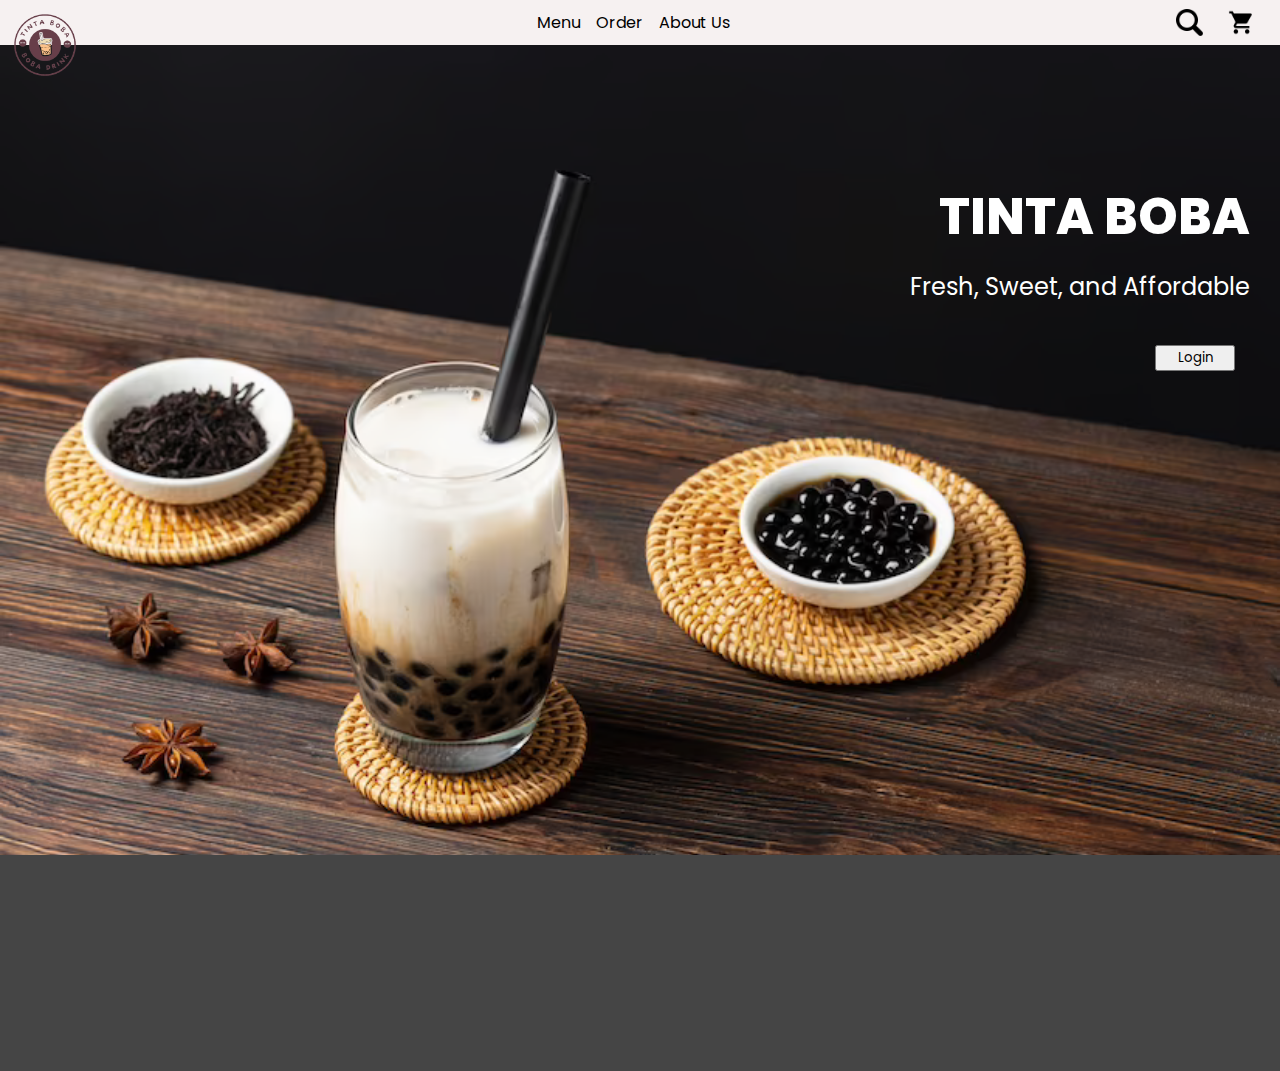
<file: index.html>
<!DOCTYPE html>
<html lang="en">
  <head>
    <meta charset="UTF-8" />
    <meta http-equiv="X-UA-Compatible" content="IE=edge" />
    <meta name="viewport" content="width=device-width, initial-scale=1.0" />
    <link rel="icon" href="img/LogoBoba.png" />
    <title>TintaBoba</title>
    <link rel="stylesheet" href="style.css" />
    <link rel="stylesheet" href="nav.css" />

    <link rel="stylesheet" href="content.css" />
    <link rel="preconnect" href="https://fonts.googleapis.com" />
    <link rel="preconnect" href="https://fonts.gstatic.com" crossorigin />
    <link href="https://fonts.googleapis.com/css2?family=Poppins:wght@400;800&display=swap" rel="stylesheet" />
    <link href="https://cdn.jsdelivr.net/npm/bootstrap@5.3.0-alpha3/dist/css/bootstrap.min.css" rel="stylesheet" integrity="sha384-KK94CHFLLe+nY2dmCWGMq91rCGa5gtU4mk92HdvYe+M/SXH301p5ILy+dN9+nJOZ" crossorigin="anonymous" />
  </head>
  <body>
    <nav>
      <div class="menu-trigger">
        <button><img src="img/menu.png" alt="" /></button>
      </div>

      <img src="img/LogoBoba.png" alt="" />
      <div class="menu">
        <a href="#">Menu</a>
        <a href="order.html">Order</a>
        <a href="#">About Us</a>
      </div>

      <div class="tools">
        <img src="img/search.png" alt="" />
        <img src="img/cart.png" alt="" />
      </div>
    </nav>

    <main>
      <section id="hero">
        <img src="img/boba.png" alt="home" />
        <h1 class="judul">TINTA BOBA</h1>
        <p>Fresh, Sweet, and Affordable</p>
        <button type="button" class="btn btn-outline-success">Login</button>
      </section>

      <section id="content"></section>
    </main>

    <script src="navbar.js"></script>
    <script src="https://cdn.jsdelivr.net/npm/bootstrap@5.3.0-alpha3/dist/js/bootstrap.bundle.min.js" integrity="sha384-ENjdO4Dr2bkBIFxQpeoTz1HIcje39Wm4jDKdf19U8gI4ddQ3GYNS7NTKfAdVQSZe" crossorigin="anonymous"></script>
    <script src="content.js"></script>
  </body>
</html>
</file>
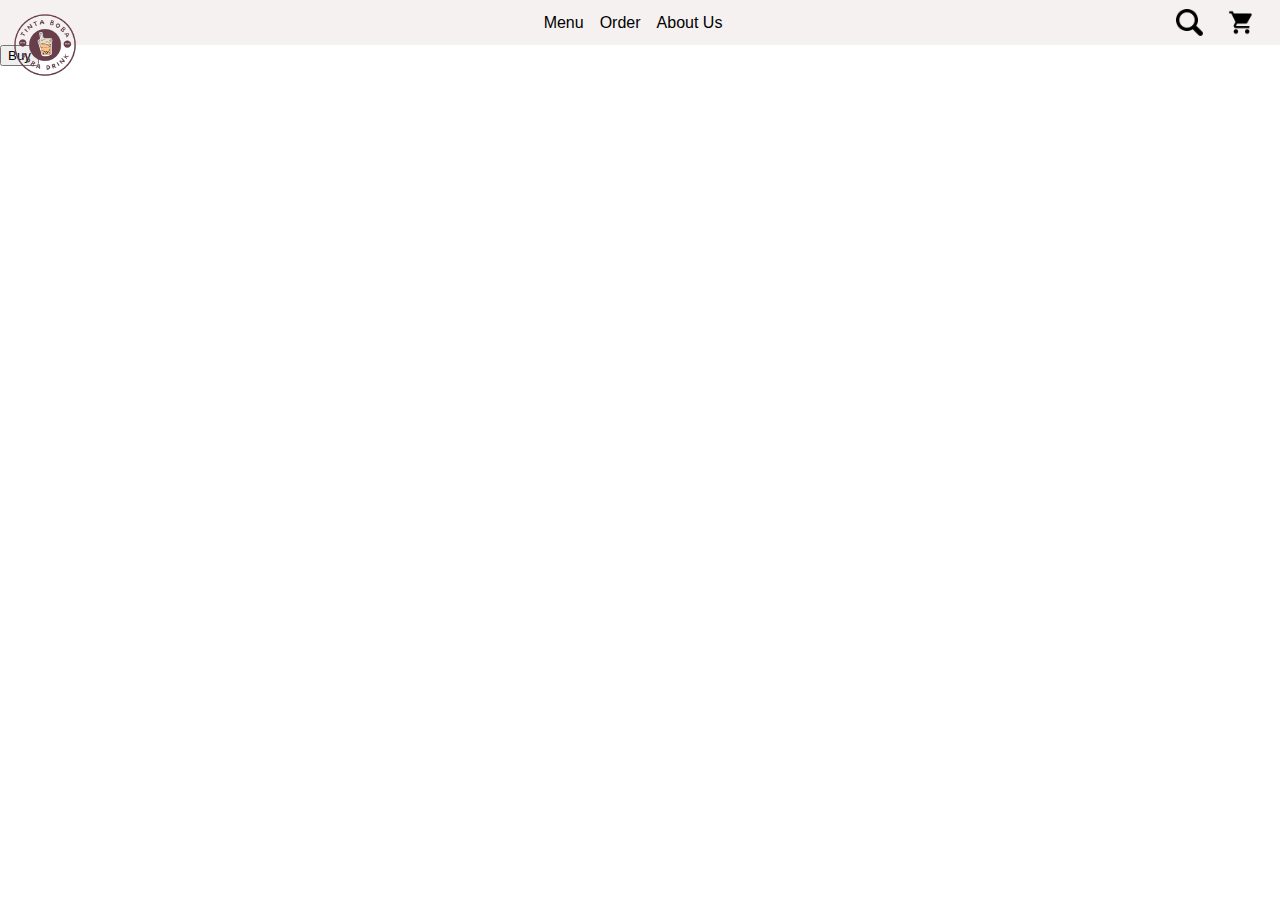
<file: order.html>
<!DOCTYPE html>
<html lang="en">
  <head>
    <meta charset="UTF-8" />
    <meta http-equiv="X-UA-Compatible" content="IE=edge" />
    <meta name="viewport" content="width=device-width, initial-scale=1.0" />
    <link rel="icon" href="img/LogoBoba.png" />
    <title>TintaBoba</title>
    <link rel="stylesheet" href="style.css" />
    <link rel="stylesheet" href="nav.css" />
  </head>
  <body>
    <nav>
      <img src="img/LogoBoba.png" alt="" />
      <div class="menu">
        <a href="index.html">Menu</a>
        <a href="#">Order</a>
        <a href="#">About Us</a>
      </div>
      <div>
        <img src="img/search.png" alt="" />
        <img src="img/cart.png" alt="" />
      </div>
    </nav>
    <section id="order">
      <button type="button">Buy</button>
    </section>
  </body>
</html>
</file>
<file: style.css>
body {
  margin: 0;
  padding: 0;
}
#hero {
  background-color: #454545;
  height: 90vh;
  width: 100%;
  overflow: hidden;
  position: relative;
  font-family: 'Poppins', sans-serif;
}
#hero .judul {
  color: white;
  text-align: end;
  position: absolute;
  top: 100px;
  right: 30px;
  width: 100%;
  font-weight: 800;
  font-size: 50px;
}
#hero > img {
  width: 100%;
  height: 100%;
  object-fit: cover;
  object-position: center;
}
#hero > p {
  color: white;
  text-align: end;
  position: absolute;
  top: 200px;
  right: 30px;
  width: 100%;
  font-size: 24px;
}
#hero > button {
  color: black;
  position: absolute;
  top: 300px;
  right: 40px;
  width: 80px;
  font-family: 'Poppins', sans-serif;
  margin-right: 5px;
}
</file>
<file: nav.css>
nav {
  background-color: #f6f1f1;
  height: 45px;
  display: flex;
  justify-content: space-between;
  font-family: 'Poppins', sans-serif;
}
nav div {
  height: 100%;
  display: flex;
  align-items: center;
}
nav > div > img {
  height: 60%;
  padding-right: 25px;
}
nav > img {
  height: 200%;
  z-index: 3;
}
.menu {
  display: none;
  display: flex;
  flex-direction: column;
  justify-content: start;
  z-index: 99;
  position: fixed;
  background-color: white;
  top: 44px;
  width: 100px;
  transform: translateX(-100%);
  transition-duration: 300ms;
}

.menu-trigger {
  size: 30px;
}

@media (min-width: 450px) {
  .menu {
    transform: translateX(0) !important;
    position: static;
    flex-direction: row;
    background-color: inherit;
    width: auto;
  }
  .menu-trigger {
    display: flex;
  }
}
nav > .menu > a {
  padding: 0 8px;
  height: 100%;
  color: black;
  display: flex;
  align-items: center;
  text-decoration: none;
}
.menu-trigger {
  display: none;
  size: 5px;
}
</file>
<file: content.css>
section#content {
  background-color: #454545;
  min-height: 200px;
  display: flex;
  flex-wrap: wrap;
  padding-top: 30px;
  padding: 8px;
  gap: 16px;
  justify-content: center;
}

section#content .card {
  box-shadow: 0px 0px 4px 4px rgba(0, 0, 0, 0.2);
  width: 100%;
  display: flex;
  flex-direction: column;
  align-items: center;
  padding: 8px;
}

@media (min-width: 450px) {
  section#content .card {
    width: 44%;
  }
}

@media (min-width: 600px) {
  section#content .card {
    width: 25%;
  }
}

/* @media (min-width: 600px) {
  section#content .card {
    width: 12%;
  }
} */

section#content img {
  width: 100%;
  height: 100px;
  object-fit: cover;
}
</file>
